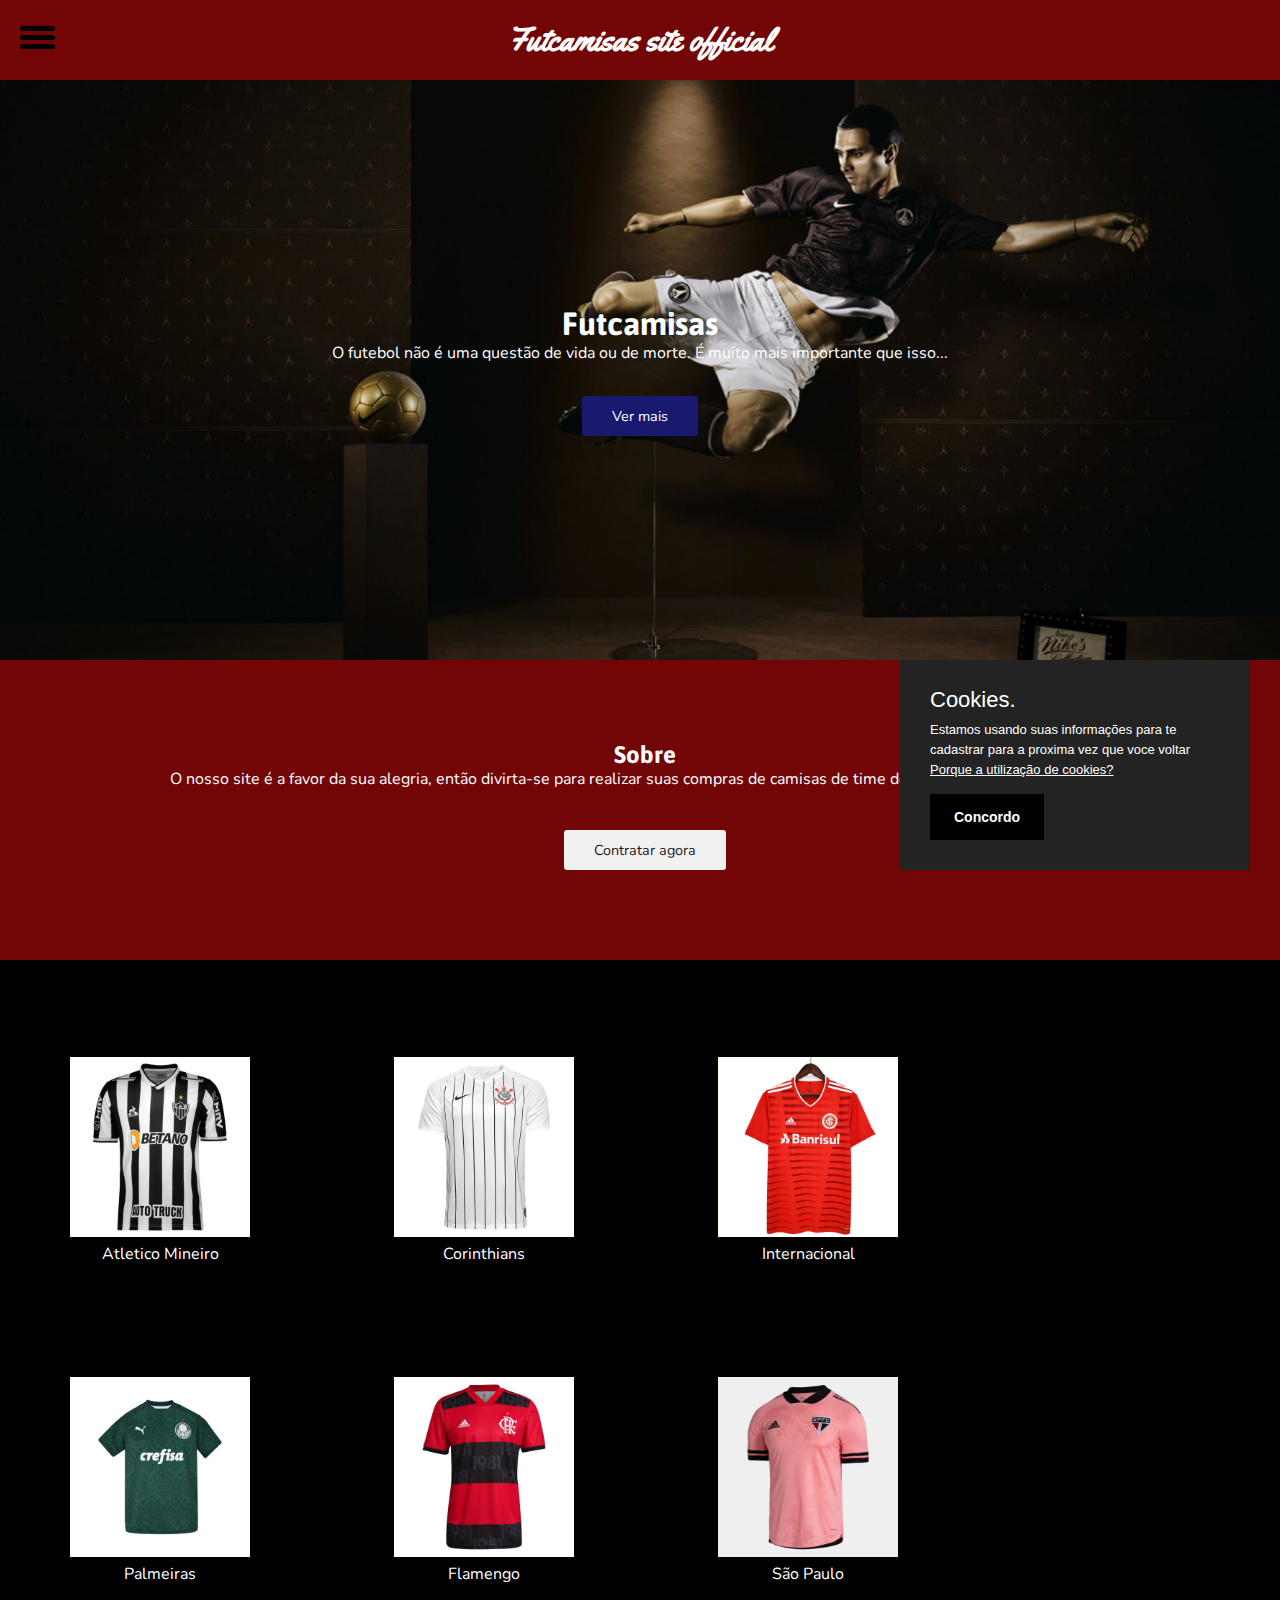
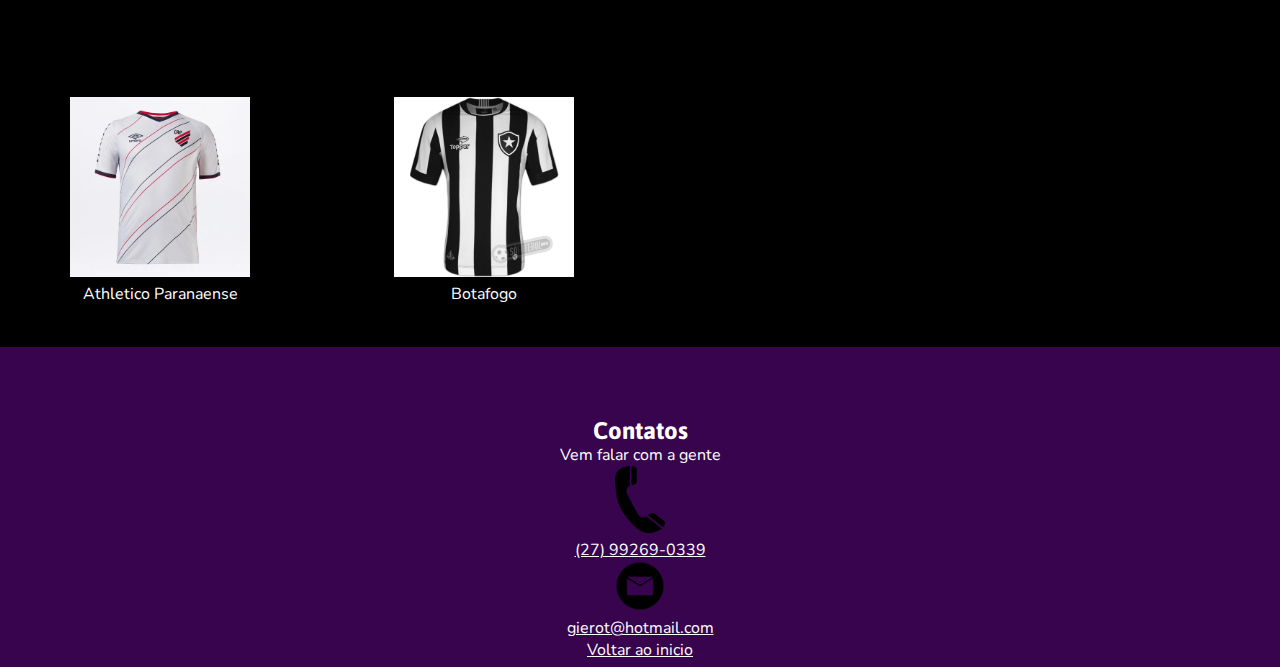
<file: teste/Index.html>
<!DOCTYPE html>
<html lang="pt-BR">
<head>
    <meta charset="UTF-8">
    <meta http-equiv="X-UA-Compatible" content="IE=edge">
    <meta name="viewport" content="width=device-width, initial-scale=1.0">
    <title>Gierot topzera</title>
    <link rel="preconnect" href="https://fonts.googleapis.com">
    <link rel="preconnect" href="https://fonts.gstatic.com" crossorigin>
    <link href="https://fonts.googleapis.com/css2?family=Asap&family=Nunito&family=Yellowtail&display=swap" rel="stylesheet">
    <!--<link rel="stylesheet" href="normalize.css">-->
    <link rel="stylesheet" href="../teste/style.css">
    <link rel="stylesheet" href="../menu.css">
    <script src="../teste/script.js"></script>
</head>
<body>
    <nav>
        <a href="#">Futcamisas site official</a>
        <div id="menu-bar">
            <div id="menu" onclick="onClickMenu() ">
                <div id="bar1" class="bar"></div>
                <div id="bar2" class="bar"></div>
                <div id="bar3" class="bar"></div>
            </div>
            <ul class="nav" id="nav">
                <li><a href="#sobre">Sobre</a></li>
                <li><a href="#camisas">camisas</a></li>
                <li><a href="#contact">Contatos</a></li>
            </ul>
            <script src="menu.js"></script>
        </div>
        <div class="menu-bg" id="menu-bg"></div>
    </nav>
    <header id="topo">
        <h1>Futcamisas</h1>
        <p>O futebol não é uma questão de vida ou de morte. É muito mais importante que isso...</p>
        <a href="#servico" class="botao">Ver mais</a>
    </header>

    <section id="sobre">
        <h2>Sobre</h2>
        <p>O nosso site é a favor da sua alegria, então divirta-se para realizar suas compras de camisas de time de forma
            segura, rapida e fácil....</p>
        <a href="#contato" class="botao">Contratar agora</a>
    </section>
    
    <section id="camisas">
        <h2>Camisas</h2>
        <div class="container">
            <div id="image_position">
                <img src="../teste/img/atletico_mg.webp" alt="Atletico Mineiro" title="Atletico Mineiro">
                <p id="title">Atletico Mineiro</p>
            </div>
            <div id="image_position">
                <img src="../teste/img/corinthians.jpg" alt="Corinthians" title="Corinthians">
                <p id="title">Corinthians</p>
            </div>
            <div id="image_position">
                <img src="../teste/img/internacional.webp" alt="Internacional" title="Internacional">
                <p id="title">Internacional</p>
            </div>
            <div id="image_position">
                <img src="../teste/img/palmeiras.webp" alt="Palmeiras" title="Palmeiras">
                <p id="title">Palmeiras</p>
            </div>
            <div id="image_position">
                <img src="../teste/img/flamengo.webp" alt="Flamengo" title="Flamengo">
                <p id="title">Flamengo</p>
            </div>
            <div id="image_position">
                <img src="../teste/img/sp.webp" alt="São paulo" title="São Paulo">
                <p id="title">São Paulo</p>
            </div>
            <div id="image_position">
                <img src="../teste/img/atleticoPr.jpg" alt="Athletico paranaense" title="Atletico Paranaense">
                <p id="title">Athletico Paranaense</p>
            </div>
            <div id="image_position">
                <img src="../teste/img/botafogo.webp" alt="Botafogo" title="Botafogo">
                <p id="title">Botafogo</p>
            </div>
        </div>
    </section>

    <section id="contact" class="contact">
        <div id="image_position">
            <h2>Contatos</h2>
            <p>Vem falar com a gente</p>
            <div class="contact_position">
                <img src="../teste/img/phone-icon-jpg-3.jpg" alt="telefone">
                <p><a href="tel:27992690339">(27) 99269-0339</a></p>
            </div>
            <div>
                <img src="../teste/img/correspondencia.png" alt="email">
                <p><a href="mailto:gierot@hotmail.com">gierot@hotmail.com</a></p>
            </div>
            <a href="#topo">Voltar ao inicio</a>
        </div>
    </section>
</body>
</html>
</file>
<file: teste/style.css>
*{
    margin: 0;
    padding: 0;
}
body {
    font-family: Nunito, sans-serif;
    color: #1c1c1c;
    background-color: black;
}

h1, h2, h3 {
    font-family: Asap, sans-serif;
    color: #000000;
}

.botao {
    color: #ffffff;
    text-decoration: none;
    padding: 10px 30px;
    background-color: #191970;
    font-size: .9em;
    border-radius: 3px;
}

/*navegação*/

nav {
    /*definição da nav do topo*/
    display: flex;
    flex-direction: column;
    align-items: center;
    background-color: rgb(114, 5, 5);
    color: #191970;
    height: 80px;
}

nav>a {
    /*Definção dos links da nav para acessar as abas*/
    text-decoration: none;
    color: #ffffff;
    font-weight: 800;
    font-size: 32px;
    font-family: Yellowtail, serif;
}

nav ul {
    /*Lista de abas a ser acessada*/
    display: flex;
    flex-direction: column;
    align-items: center;
    list-style: none;
    padding: 0;
    width: 100%;
}

nav ul li {
    /*definição da lista de abas*/
    text-align: center;
    width: 100%;
}

nav ul li a {
    /*definição da formatação dos links*/
    display: inline-block;
    padding: 10px 0;
    width: 100%;
    text-decoration: none;
    color: #ffffff;
}

header {
    /*definição da aba principal*/
    display: flex;
    flex-direction: column;
    align-items: center;
    background-image: url("../teste/img/352286.jpg");
    background-size: cover;
    background-repeat: no-repeat;
    background-position: center;
    color: #ffffff;
    text-align: center;
    padding: 20px;
}

header h1 {
    /*definição da cor da fonte usada na aba principal*/
    color: #ffffff;
}

header p {
    /*definição do espaçamento feito dos termos dentro da aba principal*/
    margin-bottom: 2em;
}

#sobre {
    /*definição da desrição dos termos*/
    display: flex;
    flex-direction: column;
    align-items: center;
    text-align: center;
    padding: 10px 10px 20px 20px;
    background-color: rgb(114, 5, 5);
    ;
    color: #ffffff;
}

#sobre h2 {
    /*Cor da fonte usada na chamada dos termos*/
    color: #ffffff;
}

#sobre p {
    /*espaçamento e limite de tamanho para titulos dos termos*/
    margin-bottom: 2.5em;
    max-width: 1000px;
}

#sobre .botao {
    /*definição da cor da fonte e de fundo usada na chamada de termo*/
    background-color: #f1f1f1;
    color: #1c1c1c;
}

#servicos {
    /*definição do posicionamento e tamanho dos serviços*/
    display: flex;
    flex-direction: column;
    align-items: center;
    padding: 30px;
}

#servico div {
    /*definição das informações dentro da minha div de serviços*/
    display: flex;
    flex-direction: column;
    align-items: center;
    text-align: center;
    margin-top: 30px;
}

#fotos {
    /*definição do tamanho padrão para apresentação de uma imagem*/
    display: flex;
    flex-direction: column;
    align-items: center;
}

#fotos h2 {
    /*espaçamento de uma imagewm para outra*/
    margin-bottom: 20px;
}

#fotos img {
    /*definiçõ do tamanho da imagem*/
    width: 100%;
}

#contato {
    /*definição dos termos dentro da div de contatos*/
    display: flex;
    text-align: center;
    padding: 10px 10px 20px 20px;
    background-color: rgb(56, 4, 77);
    color: #ffffff;
}

#contato h2 {
    /*definição da cor utilizada na fonte*/
    color: white;
}

footer {
    /*definição do posicionamento da ultima aba da pagina*/
    text-align: center;
    padding: 10px;
    background-color: rgb(52, 3, 71);
    ;
    color: #ffffff;
}

footer a {
    /*definição dos links dentro da nossa ultima aba da pagina */
    text-decoration: none;
    color: #00ffff;
}

a {
    color: white;
}

@media screen and (min-width:768px) {

    /*limitador de tamaho da nav*/
    nav {
        flex-direction: row;
        justify-content: space-around;
    }

    nav ul {
        /*limitador de tamanho dentro da lista*/
        flex-direction: row;
        width: 70%;
    }

    /*cabeçalho*/

    header {
        /*dlimtador de tamamho da aba prncipal*/
        height: 600px;
        height: 60vh;
        justify-content: center;
    }

    #sobre {
        /*limitadr de tamanho de termos sobre*/
        height: 250px;
        height: 30vh;
        justify-content: center;
        min-height: 250px;
    }

    #servico {
        /*]limitador de tamamnho dos serviços */
        flex-direction: row;
        flex-wrap: wrap;
        align-items: flex-start;
        max-width: 1000px;
        margin: 0 auto;
    }

    #servico h2 {
        /*limtador de tamanho do meu titulo de serviços*/
        text-align: center;
        width: 100%;
    }

    #servico div {
        /*limtador de tamanho da div de serviços*/
        flex-grow: 1;
        flex-basis: 150px;
        padding: 0 10px;
    }

    #fotos {
        /*limitador de ta,aho das fotos*/
        flex-direction: row;
        flex-wrap: wrap;
    }

    #fotos h2 {
        /*limitador de tamanho do tituo das fotos*/
        width: 100%;
        text-align: center;
        color: white;
        margin-top: 20px;
    }

    #contato {
        /*limitadr de tamahno da imagem de contato*/
        height: 300px;
        justify-content: center;
        min-height: 50px;
    }

    #contato h2,
    #contatp p {
        /*limitadr de tamamho do titulo*/
        width: 100%;

    }

    #contato img {
        width: 50px;
        max-width: 50px;
        min-width: 25px;
    }

    .cookieConsentContainer {
        z-index: 999;
        width: 350px;
        min-height: 20px;
        box-sizing: border-box;
        padding: 30px 30px 30px 30px;
        background: #232323;
        overflow: hidden;
        position: fixed;
        bottom: 30px;
        right: 30px;
        display: none
    }

    .cookieConsentContainer .cookieTitle a {
        font-family: OpenSans, arial, sans-serif;
        color: #fff;
        font-size: 22px;
        line-height: 20px;
        display: block
    }

    .cookieConsentContainer .cookieDesc p {
        margin: 0;
        padding: 0;
        font-family: OpenSans, arial, sans-serif;
        color: #fff;
        font-size: 13px;
        line-height: 20px;
        display: block;
        margin-top: 10px
    }

    .cookieConsentContainer .cookieDesc a {
        font-family: OpenSans, arial, sans-serif;
        color: #fff;
        text-decoration: underline
    }

    .cookieConsentContainer .cookieButton a {
        display: inline-block;
        font-family: OpenSans, arial, sans-serif;
        color: #fff;
        font-size: 14px;
        font-weight: 700;
        margin-top: 14px;
        background: #000;
        box-sizing: border-box;
        padding: 15px 24px;
        text-align: center;
        transition: background .3s
    }

    .cookieConsentContainer .cookieButton a:hover {
        cursor: pointer;
        background: #3e9b67
    }

    @media (max-width:980px) {
        .cookieConsentContainer {
            bottom: 0 !important;
            left: 0 !important;
            width: 100% !important
        }
    }

}

.container{
    display: inline;
    margin-top: 20px;
    position: relative;
    height: 600px;
}
.container img
{
    width: 100%;
}
.legenda{
    position: relative;
    left: 130px;
    top: 250px;
    color: white;
    margin: 0;
    text-align: center;
}
#title
{
    color: white;
    text-align: center;
}
#image_position
{
    margin: 70px;
    display: inline-block;
    width: 180px;
    max-width: 180px;
    min-width: 100px;
    height: 180px;
    max-height: 180px;
    min-height: 100px;
}
.contact_position
{
    display: inline-block;
}
.contact
{
    background-color:rgb(56, 4, 77) ;
    display: flex;
    justify-content: center;
    text-align: center;
}
.contact img
{
    width: 50px;
    max-width: 50px;
    min-width: 30px;
}
.contact h2, p
{
    color: white;
}
</file>
<file: menu.css>
#menu {
    width: 35px;
    height: 30px;
    margin: 30px 0 20px 20px;
    cursor: pointer;
}

.bar {
    height: 5px;
    width: 100%;
    background-color: black;
    display: block;
    border-radius: 5px;
    transition: 0.3s ease;
}

#bar1 {
    transform: translateY(-4px);
}

#bar3 {
    transform: translateY(4px);
}

.nav li a {
    color: #fff;
    text-decoration: none;
}

.nav li a:hover {
    font-weight: bold;
}

.nav li {
    list-style: none;
    padding: 16px 0;
}

.nav {
    padding: 0;
    margin: 0 20px;
    transition: 0.3s ease;
    display: none;
}

.menu-bg,
#menu-bar {
    top: 0;
    left: 0;
    position: absolute;
}

.menu-bg {
    z-index: 1;
    width: 0;
    height: 0;
    margin: 30px 0 20px 20px;
    background: radial-gradient(circle, rgb(95, 4, 4), rgb(53, 1, 1));
    border-radius: 50%;
    transition: 0.3s ease;
}

#menu-bar {
    z-index: 2;

}

.change-bg {
    width: 550px;
    height: 540px;
    transform: translate(-60%, -30%);
}

.change .bar {
    background-color: white;
}

.change #bar1 {
    transform: translateY(4px) rotateZ(-45deg);
}

.change #bar3 {
    transform: translateY(-6px) rotate(45deg);
}

.change #bar2 {
    opacity: 0;
}

.change {
    display: block;
}
</file>
